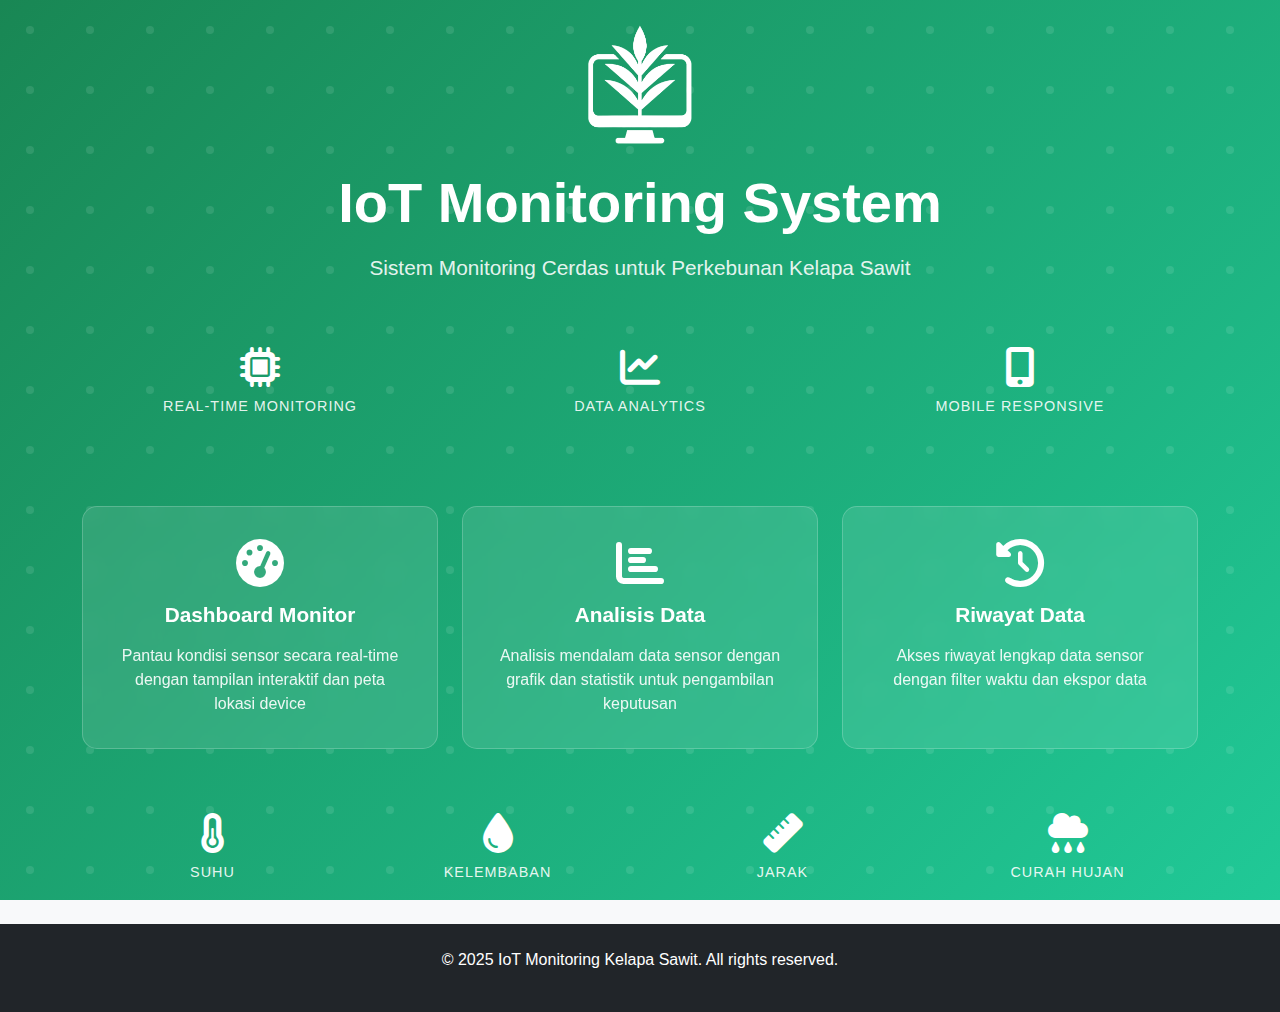
<file: index.html>
<!DOCTYPE html>
<html lang="id">
<head>
    <meta charset="UTF-8">
    <meta name="viewport" content="width=device-width, initial-scale=1.0">
    <title>IoT Monitoring System - Sawit</title>
    <link rel="icon" href="assets/LOGO-MONITOR.png" type="image/png">
    <link rel="shortcut icon" href="assets/LOGO-MONITOR.png" type="image/png">
    
    <!-- Bootstrap CSS -->
    <link href="https://cdn.jsdelivr.net/npm/bootstrap@5.3.0/dist/css/bootstrap.min.css" rel="stylesheet">
    <!-- Font Awesome -->
    <link href="https://cdnjs.cloudflare.com/ajax/libs/font-awesome/6.4.0/css/all.min.css" rel="stylesheet">
    <!-- Custom CSS -->
    <link href="css/style.css" rel="stylesheet">
    
    <style>
        .hero-section {
            background: linear-gradient(135deg, #198754 0%, #20c997 100%);
            min-height: 100vh;
            display: flex;
            align-items: center;
            position: relative;
            overflow: hidden;
        }
        
        .hero-section::before {
            content: '';
            position: absolute;
            top: 0;
            left: 0;
            right: 0;
            bottom: 0;
            background: url("data:image/svg+xml,%3Csvg width='60' height='60' viewBox='0 0 60 60' xmlns='http://www.w3.org/2000/svg'%3E%3Cg fill='none' fill-rule='evenodd'%3E%3Cg fill='%23ffffff' fill-opacity='0.1'%3E%3Ccircle cx='30' cy='30' r='4'/%3E%3C/g%3E%3C/g%3E%3C/svg%3E") repeat;
        }
        
        .hero-content {
            position: relative;
            z-index: 2;
            animation: fadeInUp 1s ease-out;
        }
        
        .feature-card {
            background: rgba(255, 255, 255, 0.1);
            backdrop-filter: blur(10px);
            border: 1px solid rgba(255, 255, 255, 0.2);
            border-radius: 15px;
            padding: 2rem;
            text-align: center;
            color: white;
            transition: all 0.3s ease;
            height: 100%;
            cursor: pointer;
            text-decoration: none;
        }
        
        .feature-card:hover {
            transform: translateY(-10px);
            background: rgba(255, 255, 255, 0.2);
            color: white;
            text-decoration: none;
        }
        
        .feature-card i {
            font-size: 3rem;
            margin-bottom: 1rem;
            display: block;
            color: white;
        }
        
        .feature-card h5 {
            font-size: 1.3rem;
            margin-bottom: 1rem;
            font-weight: 600;
            color: white;
        }
        
        .feature-card p {
            font-size: 1rem;
            margin: 0;
            opacity: 0.9;
            color: white;
        }
        
        .feature-card.animated {
            animation: slideInUp 0.8s ease-out forwards;
            opacity: 0;
            transform: translateY(30px);
        }
        
        .feature-card.animated.delay-1 {
            animation-delay: 0.2s;
        }
        
        .feature-card.animated.delay-2 {
            animation-delay: 0.4s;
        }
        
        .feature-card.animated.delay-3 {
            animation-delay: 0.6s;
        }
        
        @keyframes fadeInUp {
            from {
                opacity: 0;
                transform: translateY(30px);
            }
            to {
                opacity: 1;
                transform: translateY(0);
            }
        }
        
        @keyframes slideInUp {
            to {
                opacity: 1;
                transform: translateY(0);
            }
        }
        
        .system-stats {
            margin: 3rem 0;
        }
        
        .stat-item {
            text-align: center;
            padding: 1rem;
        }
        
        .stat-number {
            font-size: 2.5rem;
            font-weight: 700;
            line-height: 1;
            color: white;
        }
        
        .stat-label {
            font-size: 0.9rem;
            margin-top: 0.5rem;
            text-transform: uppercase;
            letter-spacing: 1px;
            color: rgba(255, 255, 255, 0.9);
        }
        
        .navbar-brand {
            font-weight: 700;
            font-size: 1.5rem;
        }
        
        .main-title {
            font-size: 3.5rem;
            font-weight: 700;
            margin-bottom: 1rem;
            color: white;
        }
        
        .main-subtitle {
            font-size: 1.3rem;
            margin-bottom: 2rem;
            color: rgba(255, 255, 255, 0.9);
        }
        
        @media (max-width: 768px) {
            .main-title {
                font-size: 2.5rem;
            }
            
            .main-subtitle {
                font-size: 1.1rem;
            }
            
            .feature-card {
                margin-bottom: 2rem;
            }
        }
    </style>
</head>
<body>
    <div class="hero-section">
        <div class="container">
            <div class="hero-content">
                <br>
                <!-- Header -->
                <div class="text-center mb-5">
                    <img src="assets/ICON-MONITOR.png" alt="IoT Monitor Logo" class="mb-4" style="height: 120px; width: auto; filter: brightness(0) invert(1);">
                    <h1 class="main-title">
                        IoT Monitoring System
                    </h1>
                    <p class="main-subtitle">
                        Sistem Monitoring Cerdas untuk Perkebunan Kelapa Sawit
                    </p>
                </div>
                
                <!-- System Stats -->
                <div class="system-stats">
                    <div class="row">
                        <div class="col-md-4">
                            <div class="stat-item">
                                <div class="stat-number">
                                    <i class="fas fa-microchip"></i>
                                </div>
                                <div class="stat-label">Real-time Monitoring</div>
                            </div>
                        </div>
                        <div class="col-md-4">
                            <div class="stat-item">
                                <div class="stat-number">
                                    <i class="fas fa-chart-line"></i>
                                </div>
                                <div class="stat-label">Data Analytics</div>
                            </div>
                        </div>
                        <div class="col-md-4">
                            <div class="stat-item">
                                <div class="stat-number">
                                    <i class="fas fa-mobile-alt"></i>
                                </div>
                                <div class="stat-label">Mobile Responsive</div>
                            </div>
                        </div>
                    </div>
                </div>
                
                <!-- Feature Cards -->
                <div class="row g-4 mt-4">
                    <div class="col-lg-4 col-md-6">
                        <a href="dashboard.html" class="feature-card animated delay-1 d-block">
                            <i class="fas fa-tachometer-alt"></i>
                            <h5>Dashboard Monitor</h5>
                            <p>Pantau kondisi sensor secara real-time dengan tampilan interaktif dan peta lokasi device</p>
                        </a>
                    </div>
                    
                    <div class="col-lg-4 col-md-6">
                        <a href="analysis.html" class="feature-card animated delay-2 d-block">
                            <i class="fas fa-chart-bar"></i>
                            <h5>Analisis Data</h5>
                            <p>Analisis mendalam data sensor dengan grafik dan statistik untuk pengambilan keputusan</p>
                        </a>
                    </div>
                    
                    <div class="col-lg-4 col-md-6">
                        <a href="history.html" class="feature-card animated delay-3 d-block">
                            <i class="fas fa-history"></i>
                            <h5>Riwayat Data</h5>
                            <p>Akses riwayat lengkap data sensor dengan filter waktu dan ekspor data</p>
                        </a>
                    </div>
                </div>
                
                <!-- Additional Info -->
                <div class="text-center mt-5">
                    <div class="row">
                        <div class="col-md-3 col-6">
                            <div class="stat-item">
                                <div class="stat-number">
                                    <i class="fas fa-thermometer-half"></i>
                                </div>
                                <div class="stat-label">Suhu</div>
                            </div>
                        </div>
                        <div class="col-md-3 col-6">
                            <div class="stat-item">
                                <div class="stat-number">
                                    <i class="fas fa-tint"></i>
                                </div>
                                <div class="stat-label">Kelembaban</div>
                            </div>
                        </div>
                        <div class="col-md-3 col-6">
                            <div class="stat-item">
                                <div class="stat-number">
                                    <i class="fas fa-ruler"></i>
                                </div>
                                <div class="stat-label">Jarak</div>
                            </div>
                        </div>
                        <div class="col-md-3 col-6">
                            <div class="stat-item">
                                <div class="stat-number">
                                    <i class="fas fa-cloud-rain"></i>
                                </div>
                                <div class="stat-label">Curah Hujan</div>
                            </div>
                        </div>
                    </div>
                </div>
            </div>
        </div>
    </div>
    <br>
    <footer class="bg-dark text-white py-4">
        <div class="container text-center">
            <p>&copy; 2025 IoT Monitoring Kelapa Sawit. All rights reserved.</p>
        </div>
    </footer>
    <!-- Bootstrap JS -->
    <script src="https://cdn.jsdelivr.net/npm/bootstrap@5.3.0/dist/js/bootstrap.bundle.min.js"></script>
    
    <script>
        // Animation on scroll
        document.addEventListener('DOMContentLoaded', function() {
            const animatedElements = document.querySelectorAll('.animated');
            
            const observer = new IntersectionObserver((entries) => {
                entries.forEach(entry => {
                    if (entry.isIntersecting) {
                        entry.target.style.opacity = '1';
                        entry.target.style.transform = 'translateY(0)';
                    }
                });
            }, {
                threshold: 0.1
            });
            
            animatedElements.forEach(el => {
                observer.observe(el);
            });
        });
    </script>
</body>
</html>
</file>
<file: css/style.css>
/* Global Styles */
:root {
    --primary-color: #198754;
    --secondary-color: #6c757d;
    --success-color: #20c997;
    --info-color: #0dcaf0;
    --warning-color: #ffc107;
    --danger-color: #dc3545;
    --light-color: #f8f9fa;
    --dark-color: #212529;
}

body {
    background-color: #f5f5f5;
    font-family: 'Segoe UI', Tahoma, Geneva, Verdana, sans-serif;
}

/* Hero Section */
.hero-section {
    background: linear-gradient(135deg, #198754 0%, #20c997 100%);
    min-height: 70vh;
    display: flex;
    align-items: center;
    position: relative;
    overflow: hidden;
}

.hero-section::before {
    content: '';
    position: absolute;
    top: 0;
    left: 0;
    right: 0;
    bottom: 0;
    background: url("data:image/svg+xml,%3Csvg width='60' height='60' viewBox='0 0 60 60' xmlns='http://www.w3.org/2000/svg'%3E%3Cg fill='none' fill-rule='evenodd'%3E%3Cg fill='%23ffffff' fill-opacity='0.1'%3E%3Ccircle cx='30' cy='30' r='4'/%3E%3C/g%3E%3C/g%3E%3C/svg%3E") repeat;
}

.hero-section .container {
    position: relative;
    z-index: 2;
}

/* Feature Cards */
.feature-cards {
    position: relative;
    z-index: 2;
}

.feature-card {
    background: rgba(255, 255, 255, 0.1);
    backdrop-filter: blur(10px);
    border: 1px solid rgba(255, 255, 255, 0.2);
    border-radius: 15px;
    padding: 1.5rem;
    text-align: center;
    color: white;
    transition: all 0.3s ease;
}

.feature-card:hover {
    transform: translateY(-5px);
    background: rgba(255, 255, 255, 0.2);
}

.feature-card i {
    font-size: 2.5rem;
    margin-bottom: 1rem;
    display: block;
}

.feature-card h5 {
    font-size: 1.1rem;
    margin-bottom: 0.5rem;
    font-weight: 600;
}

.feature-card p {
    font-size: 0.9rem;
    margin: 0;
    opacity: 0.9;
}

/* Sensor Cards */
.sensor-card {
    background: white;
    border-radius: 15px;
    padding: 1.5rem;
    box-shadow: 0 4px 6px rgba(0, 0, 0, 0.07);
    border: 1px solid rgba(0, 0, 0, 0.05);
    transition: all 0.3s ease;
    display: flex;
    align-items: center;
    gap: 1rem;
}

.sensor-card:hover {
    transform: translateY(-2px);
    box-shadow: 0 8px 25px rgba(0, 0, 0, 0.1);
}

.sensor-icon {
    width: 60px;
    height: 60px;
    border-radius: 12px;
    display: flex;
    align-items: center;
    justify-content: center;
    flex-shrink: 0;
}

.sensor-icon i {
    font-size: 1.5rem;
    color: white;
}

.sensor-content {
    flex: 1;
}

.sensor-title {
    font-size: 0.875rem;
    color: #6c757d;
    margin-bottom: 0.25rem;
    font-weight: 500;
    text-transform: uppercase;
    letter-spacing: 0.5px;
}

.sensor-value {
    font-size: 1.75rem;
    font-weight: 700;
    color: #212529;
    margin-bottom: 0.25rem;
}

.sensor-status {
    font-size: 0.875rem;
    color: #6c757d;
    font-weight: 500;
}

/* Status Colors */
.status-kering { color: #dc3545; }
.status-cukup { color: #ffc107; }
.status-basah { color: #198754; }
.status-hujan { color: #0dcaf0; }

/* Serial button styling */
.btn-text {
    display: flex;
    align-items: center;
    justify-content: center;
}

.btn-text i {
    font-size: 1rem;
    line-height: 1;
}

.btn-label {
    white-space: nowrap;
}

/* Device info styling */
.device-status-indicator .badge {
    font-size: 0.875rem;
}

/* Multi-port serial styling */
#serial-ports-list {
    max-width: 300px;
}

#serial-ports-list .badge {
    position: relative;
    padding-right: 2rem;
}

#serial-ports-list .btn-close {
    position: absolute;
    right: 0.25rem;
    top: 50%;
    transform: translateY(-50%);
    padding: 0;
    width: 1rem;
    height: 1rem;
    background-size: 0.8rem;
}

.connection-options {
    display: flex;
    align-items: center;
    flex-wrap: wrap;
    gap: 0.5rem;
}

#device-info-section .card {
    border: 1px solid #dee2e6;
    box-shadow: 0 0.125rem 0.25rem rgba(0, 0, 0, 0.075);
}

#device-info-section .fw-bold {
    font-weight: 600;
    color: #495057;
}

/* Device Cards */
.device-card {
    background: white;
    border-radius: 15px;
    padding: 1.5rem;
    box-shadow: 0 4px 6px rgba(0, 0, 0, 0.07);
    border: 1px solid rgba(0, 0, 0, 0.05);
    transition: all 0.3s ease;
    cursor: pointer;
    height: 100%;
}

.device-card:hover {
    transform: translateY(-5px);
    box-shadow: 0 12px 30px rgba(0, 0, 0, 0.15);
    border-color: var(--primary-color);
}

.device-card-header {
    margin-bottom: 1rem;
    padding-bottom: 1rem;
    border-bottom: 1px solid rgba(0, 0, 0, 0.1);
}

/* Serial Device Cards */
.serial-device-card {
    border-left: 4px solid #0d6efd;
    background: linear-gradient(135deg, #f8f9ff 0%, #ffffff 100%);
}

.serial-device-card:hover {
    border-left-color: #0a58ca;
}

.serial-device-card .device-card-title {
    color: #0d6efd;
}

.serial-device-card .badge {
    font-size: 0.7rem;
}

.mini-chart-container {
    position: relative;
    height: 140px;
    margin: 1rem 0;
    background: #f8f9fa;
    border-radius: 8px;
    padding: 0.5rem;
    border: 1px solid rgba(0, 0, 0, 0.05);
    overflow: hidden;
}

.mini-chart-container canvas {
    border-radius: 6px;
    width: 100% !important;
    height: 100% !important;
    background: white;
}

.device-card-title {
    font-size: 1.1rem;
    font-weight: 600;
    color: var(--primary-color);
    margin-bottom: 0.25rem;
}

.device-card-subtitle {
    font-size: 0.875rem;
    color: #6c757d;
    margin-bottom: 0.5rem;
}

.device-card-sensors {
    display: grid;
    grid-template-columns: 1fr 1fr;
    gap: 1rem;
    margin-bottom: 1rem;
}

.mini-sensor {
    text-align: center;
    padding: 0.75rem;
    background: #f8f9fa;
    border-radius: 8px;
}

.mini-sensor-icon {
    width: 30px;
    height: 30px;
    border-radius: 6px;
    display: flex;
    align-items: center;
    justify-content: center;
    margin: 0 auto 0.5rem;
}

.mini-sensor-icon i {
    font-size: 1rem;
    color: white;
}

.mini-sensor-value {
    font-size: 1rem;
    font-weight: 600;
    color: #212529;
    margin-bottom: 0.25rem;
}

.mini-sensor-label {
    font-size: 0.75rem;
    color: #6c757d;
    text-transform: uppercase;
    letter-spacing: 0.5px;
}

.mini-chart-container {
    height: 120px;
    background: #f8f9fa;
    border-radius: 8px;
    padding: 0.5rem;
    display: flex;
    align-items: center;
    justify-content: center;
}

/* Analytics Styles */
.analytics-item {
    padding: 1rem;
    background: #f8f9fa;
    border-radius: 8px;
    margin-bottom: 0.5rem;
}

.analytics-label {
    font-size: 0.75rem;
    color: #6c757d;
    text-transform: uppercase;
    letter-spacing: 0.5px;
    margin-bottom: 0.25rem;
}

.analytics-value {
    font-size: 1.25rem;
    font-weight: 600;
    margin-bottom: 0;
}

/* Device Form Styles */
.form-label {
    font-weight: 600;
    color: #495057;
}

.form-control:focus {
    border-color: #28a745;
    box-shadow: 0 0 0 0.2rem rgba(40, 167, 69, 0.25);
}

.form-text {
    font-size: 0.8rem;
    color: #6c757d;
}

/* Code output styles */
#espCodeOutput {
    background-color: #f8f9fa;
    border: 1px solid #dee2e6;
    font-family: 'Courier New', monospace;
    line-height: 1.4;
}

/* Device status indicator */
.device-status-online {
    color: #28a745;
}

.device-status-offline {
    color: #dc3545;
}

.device-status-warning {
    color: #ffc107;
}

.device-card-footer {
    border-top: 1px solid rgba(0, 0, 0, 0.1);
    padding-top: 1rem;
    display: flex;
    justify-content: space-between;
    align-items: center;
}

/* Status Indicator */
.status-indicator {
    display: flex;
    align-items: center;
    gap: 1rem;
}

.badge {
    font-size: 0.8rem;
    padding: 0.5rem 1rem;
}

.badge i {
    margin-right: 0.25rem;
    animation: pulse 2s infinite;
}

@keyframes pulse {
    0% { opacity: 1; }
    50% { opacity: 0.5; }
    100% { opacity: 1; }
}

/* Cards */
.card {
    border: none;
    border-radius: 15px;
    box-shadow: 0 4px 6px rgba(0, 0, 0, 0.07);
    transition: all 0.3s ease;
}

.card:hover {
    box-shadow: 0 8px 25px rgba(0, 0, 0, 0.1);
}

.card-header {
    background: white;
    border-bottom: 1px solid rgba(0, 0, 0, 0.05);
    border-radius: 15px 15px 0 0 !important;
    padding: 1.25rem 1.5rem;
}

.card-body {
    padding: 1.5rem;
}

/* Charts */
canvas {
    max-height: 400px;
}

/* Tables */
.table {
    margin-bottom: 0;
}

.table th {
    border-top: none;
    font-weight: 600;
    font-size: 0.875rem;
    letter-spacing: 0.5px;
    text-transform: uppercase;
}

.table td {
    vertical-align: middle;
    border-top: 1px solid rgba(0, 0, 0, 0.05);
}

/* Alerts */
.alert {
    border: none;
    border-radius: 10px;
    border-left: 4px solid;
}

.alert-warning {
    border-left-color: #ffc107;
    background-color: rgba(255, 193, 7, 0.1);
}

.alert-danger {
    border-left-color: #dc3545;
    background-color: rgba(220, 53, 69, 0.1);
}

.alert-info {
    border-left-color: #0dcaf0;
    background-color: rgba(13, 202, 240, 0.1);
}

/* Buttons */
.btn {
    border-radius: 8px;
    font-weight: 500;
    padding: 0.625rem 1.25rem;
    transition: all 0.3s ease;
}

.btn:hover {
    transform: translateY(-1px);
}

/* Form Controls */
.form-control, .form-select {
    border-radius: 8px;
    border: 1px solid #ddd;
    padding: 0.625rem 1rem;
    transition: all 0.3s ease;
}

.form-control:focus, .form-select:focus {
    border-color: var(--primary-color);
    box-shadow: 0 0 0 0.2rem rgba(25, 135, 84, 0.25);
}

/* Pagination */
.pagination .page-link {
    border-radius: 8px;
    margin: 0 2px;
    border: none;
    color: var(--primary-color);
}

.pagination .page-item.active .page-link {
    background-color: var(--primary-color);
    border-color: var(--primary-color);
}

/* Loading Animation */
.loading {
    display: inline-block;
    width: 16px;
    height: 16px;
    border: 2px solid #f3f3f3;
    border-top: 2px solid #007bff;
    border-radius: 50%;
    animation: spin 1s linear infinite;
}

@keyframes spin {
    0% { transform: rotate(0deg); }
    100% { transform: rotate(360deg); }
}

/* Analytics Cards */
.analytics-card {
    border: 1px solid #e9ecef;
    border-radius: 8px;
    padding: 15px;
    background: #f8f9fa;
    height: 100%;
}

.analytics-header {
    font-weight: 600;
    font-size: 14px;
    margin-bottom: 15px;
    color: #495057;
}

.analytics-item {
    margin-bottom: 8px;
}

.analytics-label {
    font-size: 12px;
    color: #6c757d;
    font-weight: 500;
    margin-bottom: 4px;
}

.analytics-value {
    font-size: 16px;
    font-weight: 700;
    line-height: 1.2;
}

/* Responsive Design */
@media (max-width: 768px) {
    .hero-section {
        min-height: 60vh;
        text-align: center;
    }

    .sensor-card {
        flex-direction: column;
        text-align: center;
    }

    .sensor-icon {
        margin-bottom: 1rem;
    }

    .sensor-value {
        font-size: 1.5rem;
    }
}

@media (max-width: 576px) {
    .container-fluid {
        padding-left: 1rem;
        padding-right: 1rem;
    }

    .card-body {
        padding: 1rem;
    }

    .sensor-card {
        padding: 1rem;
    }

    .table-responsive {
        font-size: 0.875rem;
    }
}

body {
    background-color: #f8f9fa !important;
    color: #212529 !important;
}

.card {
    background-color: white !important;
    border-color: #dee2e6 !important;
}

.sensor-card {
    background-color: white !important;
    border-color: #dee2e6 !important;
}

.table {
    color: #212529 !important;
    background-color: white !important;
}

.table th {
    border-color: #dee2e6 !important;
    background-color: #f8f9fa !important;
}

.table td {
    border-color: #dee2e6 !important;
    background-color: white !important;
}
</file>
